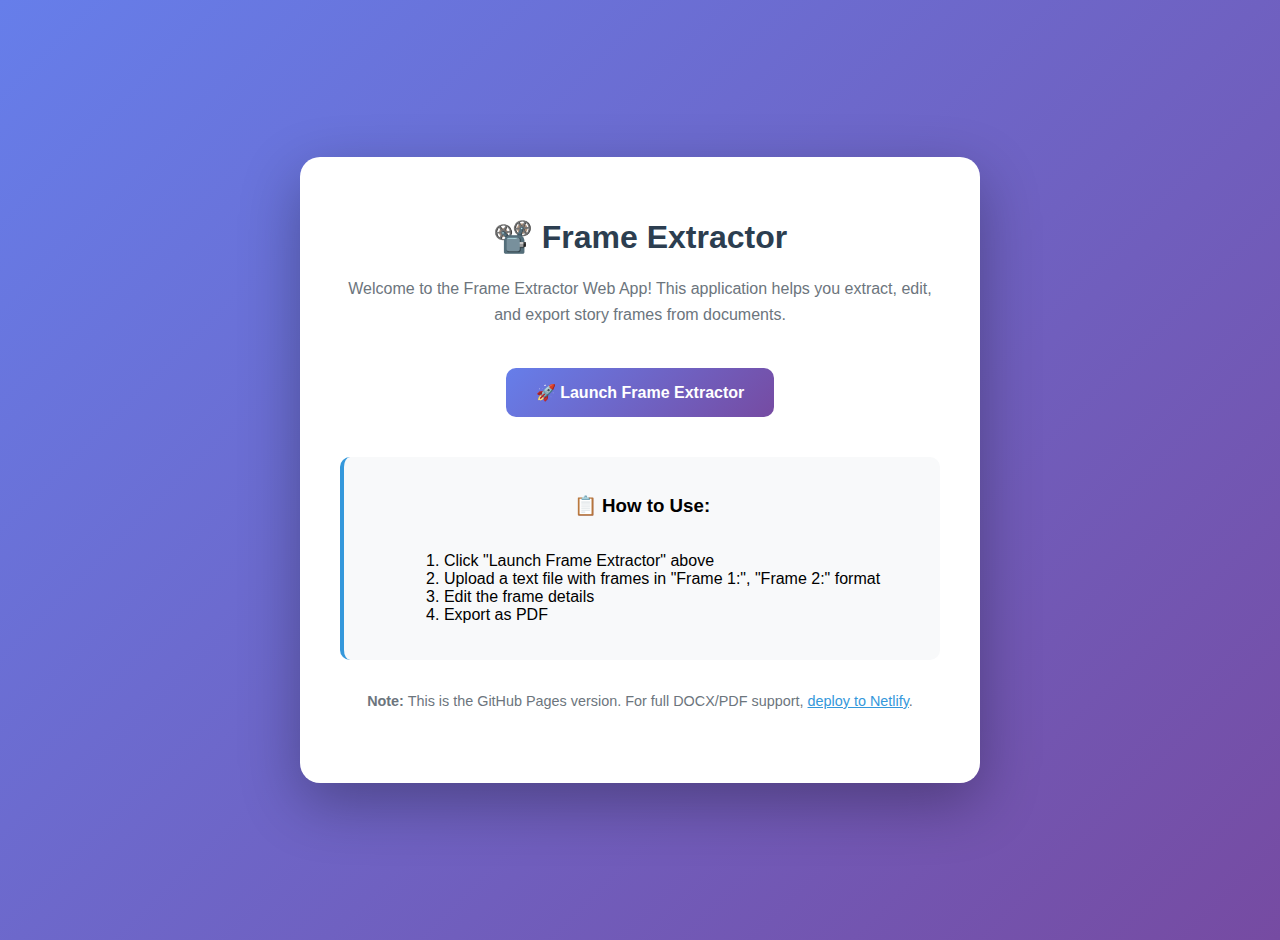
<file: index.html>
<!DOCTYPE html>
<html lang="en">
<head>
    <meta charset="UTF-8">
    <meta name="viewport" content="width=device-width, initial-scale=1.0">
    <title>Frame Extractor - GitHub Pages</title>
    <style>
        body {
            font-family: -apple-system, BlinkMacSystemFont, 'Segoe UI', Roboto, sans-serif;
            background: linear-gradient(135deg, #667eea 0%, #764ba2 100%);
            min-height: 100vh;
            margin: 0;
            padding: 20px;
            display: flex;
            align-items: center;
            justify-content: center;
        }
        .container {
            background: white;
            border-radius: 20px;
            padding: 40px;
            box-shadow: 0 20px 60px rgba(0, 0, 0, 0.3);
            text-align: center;
            max-width: 600px;
        }
        h1 {
            color: #2c3e50;
            margin-bottom: 20px;
        }
        p {
            color: #6c757d;
            margin-bottom: 30px;
            line-height: 1.6;
        }
        .btn {
            display: inline-block;
            padding: 15px 30px;
            background: linear-gradient(135deg, #667eea 0%, #764ba2 100%);
            color: white;
            text-decoration: none;
            border-radius: 10px;
            font-weight: 600;
            margin: 10px;
            transition: transform 0.3s ease;
        }
        .btn:hover {
            transform: translateY(-2px);
        }
        .note {
            background: #f8f9fa;
            padding: 20px;
            border-radius: 10px;
            margin-top: 30px;
            border-left: 4px solid #3498db;
        }
    </style>
</head>
<body>
    <div class="container">
        <h1>📽️ Frame Extractor</h1>
        <p>Welcome to the Frame Extractor Web App! This application helps you extract, edit, and export story frames from documents.</p>
        
        <a href="frontend-github-pages/index.html" class="btn">🚀 Launch Frame Extractor</a>
        
        <div class="note">
            <h3>📋 How to Use:</h3>
            <ol style="text-align: left; display: inline-block;">
                <li>Click "Launch Frame Extractor" above</li>
                <li>Upload a text file with frames in "Frame 1:", "Frame 2:" format</li>
                <li>Edit the frame details</li>
                <li>Export as PDF</li>
            </ol>
        </div>
        
        <p style="margin-top: 30px; font-size: 0.9rem; color: #6c757d;">
            <strong>Note:</strong> This is the GitHub Pages version. For full DOCX/PDF support, 
            <a href="https://github.com/0xabhiram/Arjun-Shetty" style="color: #3498db;">deploy to Netlify</a>.
        </p>
    </div>
</body>
</html>
</file>
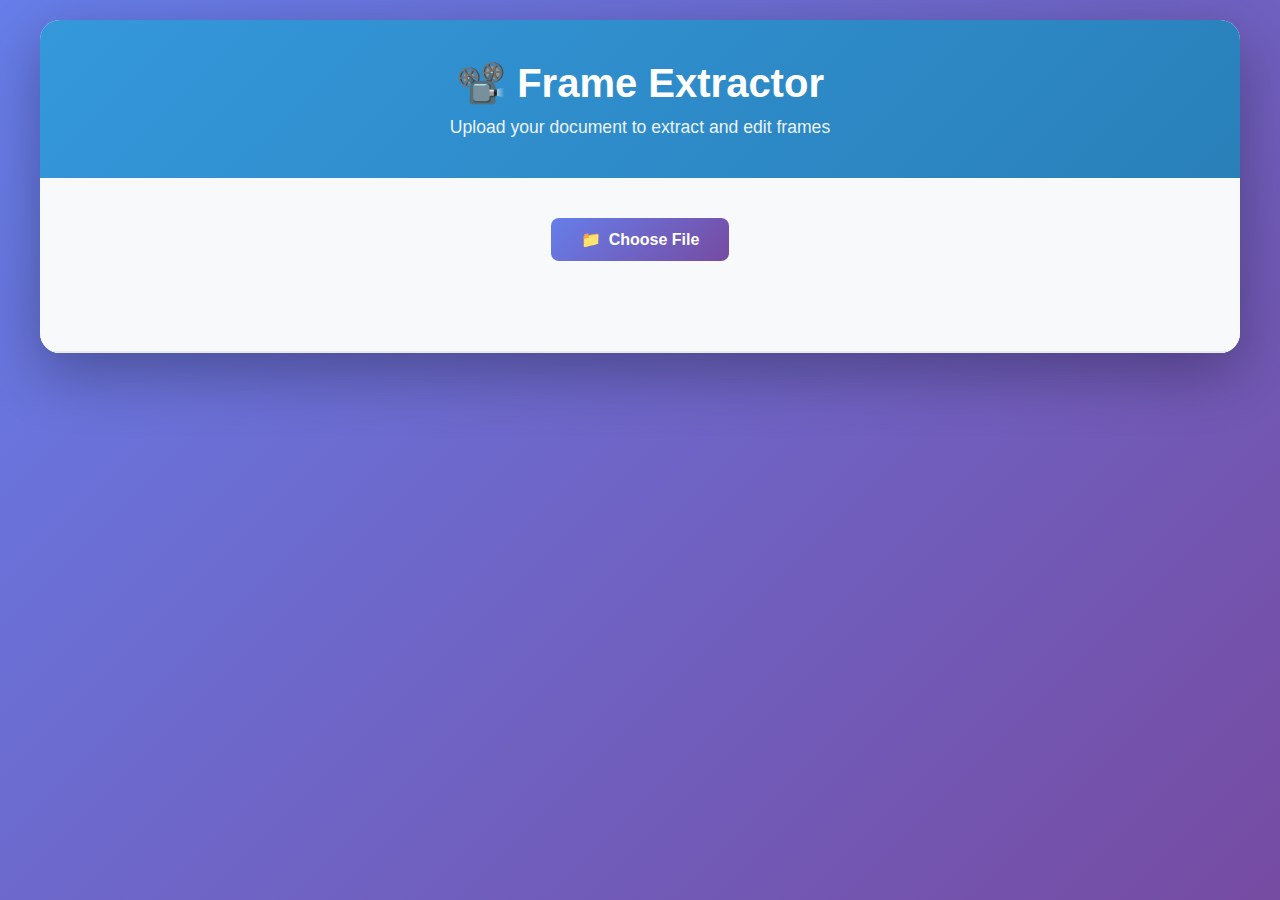
<file: frontend/index.html>
<!DOCTYPE html>
<html lang="en">
<head>
    <meta charset="UTF-8">
    <meta name="viewport" content="width=device-width, initial-scale=1.0">
    <title>Frame Extractor</title>
    <link rel="stylesheet" href="style.css">
</head>
<body>
    <div class="container">
        <header>
            <h1>📽️ Frame Extractor</h1>
            <p>Upload your document to extract and edit frames</p>
        </header>

        <!-- Upload Section -->
        <section class="upload-section">
            <div class="upload-box">
                <input type="file" id="fileInput" accept=".docx,.pdf" style="display: none;">
                <button id="uploadBtn" class="btn btn-primary">
                    <span id="uploadIcon">📁</span> Choose File
                </button>
                <p id="fileName" class="file-name"></p>
            </div>
            <div id="uploadStatus" class="status-message"></div>
        </section>

        <!-- Frames Section -->
        <section id="framesSection" class="frames-section" style="display: none;">
            <div class="frames-header">
                <h2>Extracted Frames</h2>
                <div class="action-buttons">
                    <button id="saveBtn" class="btn btn-success">💾 Save Changes</button>
                    <button id="exportBtn" class="btn btn-export">📄 Export PDF</button>
                </div>
            </div>
            
            <div id="framesContainer"></div>
        </section>
    </div>

    <script src="script.js"></script>
</body>
</html>
</file>
<file: frontend/style.css>
/* Reset and Base Styles */
* {
    margin: 0;
    padding: 0;
    box-sizing: border-box;
}

body {
    font-family: -apple-system, BlinkMacSystemFont, 'Segoe UI', Roboto, 'Helvetica Neue', Arial, sans-serif;
    background: linear-gradient(135deg, #667eea 0%, #764ba2 100%);
    min-height: 100vh;
    padding: 20px;
}

.container {
    max-width: 1200px;
    margin: 0 auto;
    background: white;
    border-radius: 20px;
    box-shadow: 0 20px 60px rgba(0, 0, 0, 0.3);
    overflow: hidden;
}

/* Header */
header {
    background: linear-gradient(135deg, #3498db 0%, #2980b9 100%);
    color: white;
    padding: 40px;
    text-align: center;
}

header h1 {
    font-size: 2.5rem;
    margin-bottom: 10px;
}

header p {
    font-size: 1.1rem;
    opacity: 0.9;
}

/* Upload Section */
.upload-section {
    padding: 40px;
    background: #f8f9fa;
    border-bottom: 2px solid #e9ecef;
}

.upload-box {
    text-align: center;
}

.file-name {
    margin-top: 15px;
    color: #495057;
    font-size: 0.95rem;
}

.status-message {
    margin-top: 20px;
    padding: 15px;
    border-radius: 10px;
    text-align: center;
    font-weight: 500;
    transition: all 0.3s ease;
}

.status-info {
    background: #d1ecf1;
    color: #0c5460;
}

.status-success {
    background: #d4edda;
    color: #155724;
}

.status-error {
    background: #f8d7da;
    color: #721c24;
}

/* Buttons */
.btn {
    padding: 12px 30px;
    font-size: 1rem;
    border: none;
    border-radius: 8px;
    cursor: pointer;
    font-weight: 600;
    transition: all 0.3s ease;
    display: inline-flex;
    align-items: center;
    gap: 8px;
}

.btn-primary {
    background: linear-gradient(135deg, #667eea 0%, #764ba2 100%);
    color: white;
}

.btn-primary:hover {
    transform: translateY(-2px);
    box-shadow: 0 10px 20px rgba(102, 126, 234, 0.4);
}

.btn-success {
    background: linear-gradient(135deg, #56ab2f 0%, #a8e063 100%);
    color: white;
}

.btn-success:hover {
    transform: translateY(-2px);
    box-shadow: 0 10px 20px rgba(86, 171, 47, 0.4);
}

.btn-export {
    background: linear-gradient(135deg, #f093fb 0%, #f5576c 100%);
    color: white;
}

.btn-export:hover {
    transform: translateY(-2px);
    box-shadow: 0 10px 20px rgba(245, 87, 108, 0.4);
}

/* Frames Section */
.frames-section {
    padding: 40px;
}

.frames-header {
    display: flex;
    justify-content: space-between;
    align-items: center;
    margin-bottom: 30px;
    flex-wrap: wrap;
    gap: 20px;
}

.frames-header h2 {
    color: #2c3e50;
    font-size: 2rem;
}

.action-buttons {
    display: flex;
    gap: 15px;
}

#framesContainer {
    display: flex;
    flex-direction: column;
    gap: 25px;
}

/* Frame Card */
.frame-card {
    background: white;
    border: 2px solid #e9ecef;
    border-radius: 15px;
    overflow: hidden;
    transition: all 0.3s ease;
}

.frame-card:hover {
    box-shadow: 0 5px 20px rgba(0, 0, 0, 0.1);
}

.frame-header {
    background: linear-gradient(135deg, #3498db 0%, #2980b9 100%);
    color: white;
    padding: 20px;
    display: flex;
    justify-content: space-between;
    align-items: center;
}

.frame-header h3 {
    font-size: 1.5rem;
}

.btn-collapse {
    background: rgba(255, 255, 255, 0.2);
    border: none;
    color: white;
    padding: 8px 15px;
    border-radius: 5px;
    cursor: pointer;
    font-size: 1rem;
    transition: all 0.3s ease;
}

.btn-collapse:hover {
    background: rgba(255, 255, 255, 0.3);
}

.frame-body {
    padding: 30px;
    max-height: 2000px;
    overflow: hidden;
    transition: all 0.3s ease;
}

.frame-body.collapsed {
    max-height: 0;
    padding: 0 30px;
}

/* Form Elements */
.form-group {
    margin-bottom: 25px;
}

.form-row {
    display: grid;
    grid-template-columns: repeat(auto-fit, minmax(250px, 1fr));
    gap: 20px;
    margin-bottom: 25px;
}

.form-group label {
    display: block;
    margin-bottom: 8px;
    color: #2c3e50;
    font-weight: 600;
    font-size: 0.95rem;
}

.form-input,
.form-textarea {
    width: 100%;
    padding: 12px 15px;
    border: 2px solid #e9ecef;
    border-radius: 8px;
    font-size: 0.95rem;
    font-family: inherit;
    transition: all 0.3s ease;
}

.form-input:focus,
.form-textarea:focus {
    outline: none;
    border-color: #3498db;
    box-shadow: 0 0 0 3px rgba(52, 152, 219, 0.1);
}

.form-textarea {
    resize: vertical;
    min-height: 100px;
}

/* Toggle Switch */
.toggle-label {
    display: flex;
    align-items: center;
    cursor: pointer;
    gap: 12px;
}

.form-toggle {
    position: relative;
    width: 50px;
    height: 26px;
    -webkit-appearance: none;
    appearance: none;
    background: #ccc;
    outline: none;
    border-radius: 26px;
    transition: 0.3s;
    cursor: pointer;
}

.form-toggle:checked {
    background: #56ab2f;
}

.form-toggle::before {
    content: '';
    position: absolute;
    width: 20px;
    height: 20px;
    border-radius: 50%;
    top: 3px;
    left: 3px;
    background: white;
    transition: 0.3s;
}

.form-toggle:checked::before {
    left: 27px;
}

/* Responsive Design */
@media (max-width: 768px) {
    header h1 {
        font-size: 2rem;
    }
    
    .frames-header {
        flex-direction: column;
        align-items: flex-start;
    }
    
    .action-buttons {
        width: 100%;
        flex-direction: column;
    }
    
    .btn {
        width: 100%;
        justify-content: center;
    }
    
    .form-row {
        grid-template-columns: 1fr;
    }
}
</file>
